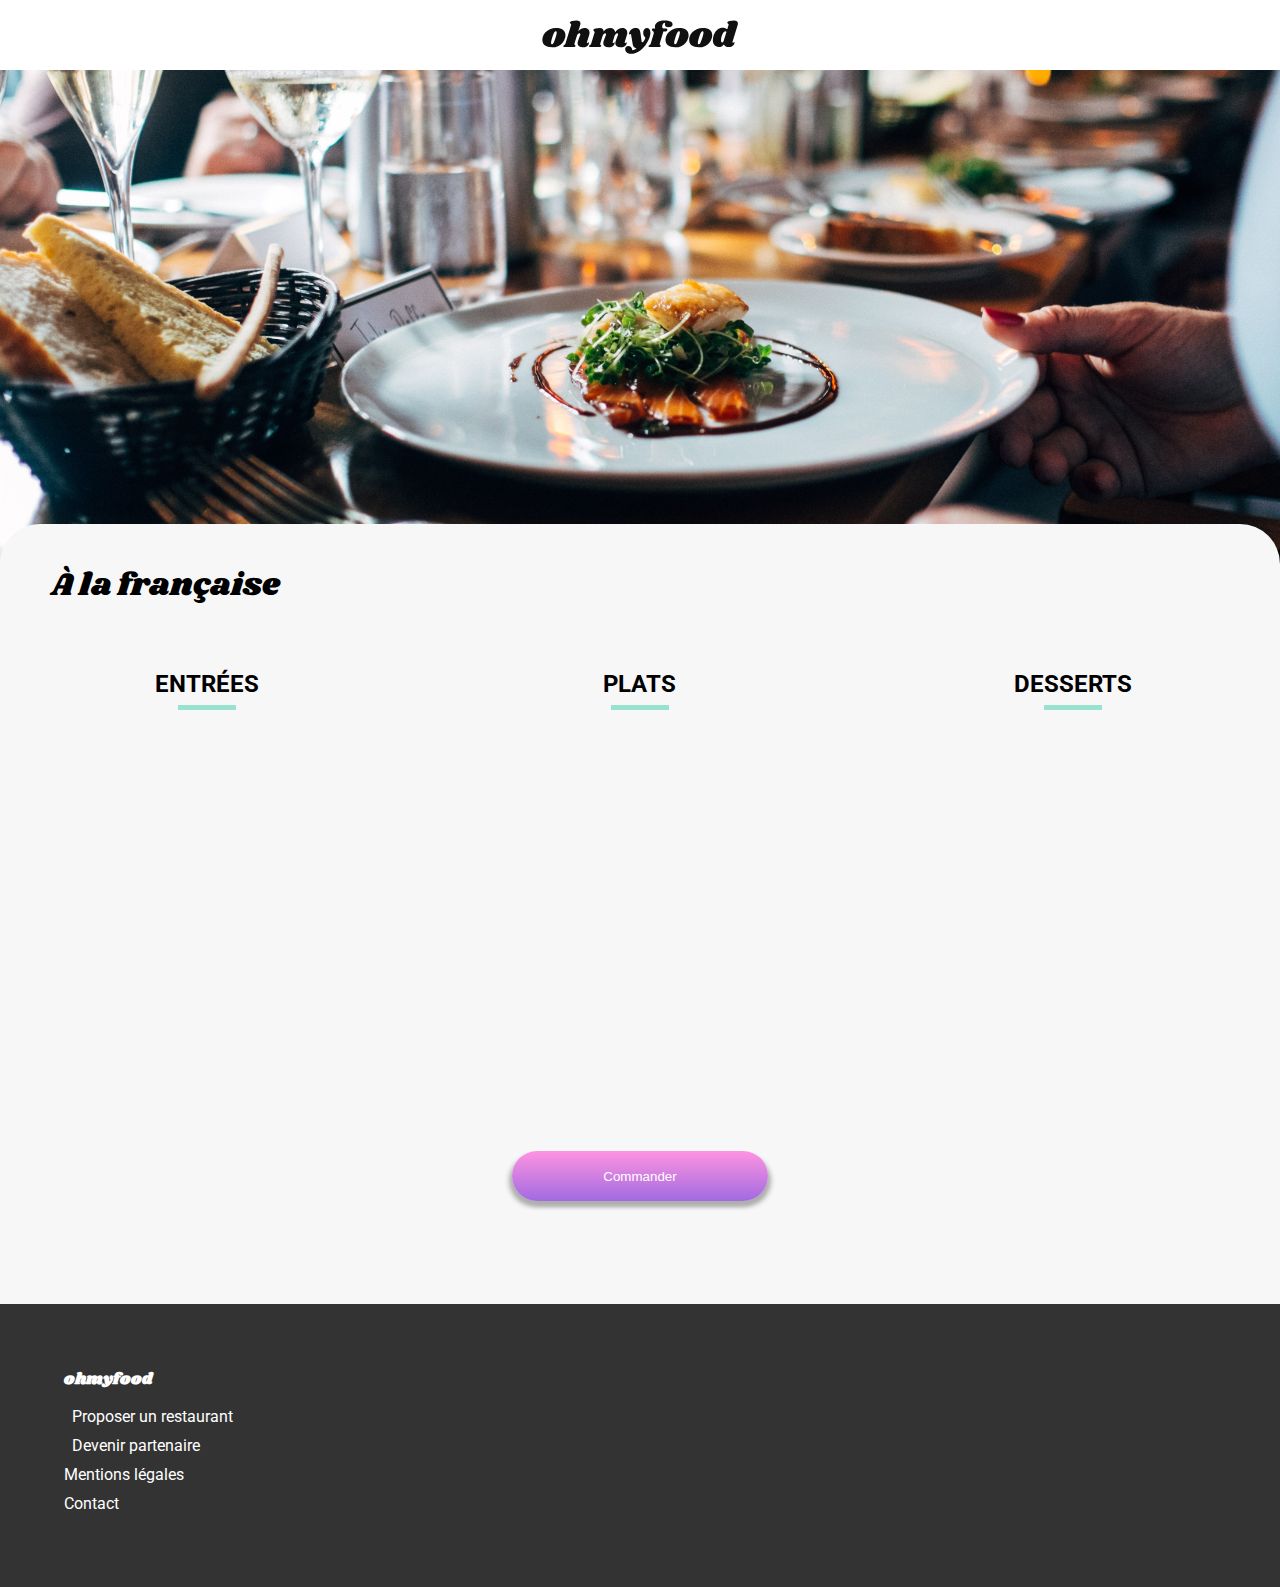
<file: a_la_francaise.html>
<!DOCTYPE html>
<html lang="fr-FR">
<head>
    <meta charset="UTF-8">
    <meta http-equiv="X-UA-Compatible" content="IE=edge">
    <meta name="viewport" content="width=device-width, initial-scale=1.0">
    <link rel="stylesheet" href="https://cdnjs.cloudflare.com/ajax/libs/font-awesome/6.2.0/css/all.min.css" integrity="sha512-xh6O/CkQoPOWDdYTDqeRdPCVd1SpvCA9XXcUnZS2FmJNp1coAFzvtCN9BmamE+4aHK8yyUHUSCcJHgXloTyT2A==" crossorigin="anonymous" referrerpolicy="no-referrer">
    <link rel="preconnect" href="https://fonts.googleapis.com">
    <link rel="preconnect" href="https://fonts.gstatic.com" crossorigin>
    <link href="https://fonts.googleapis.com/css2?family=Roboto&family=Shrikhand&display=swap" rel="stylesheet">
    <link href="css/main.css" rel="stylesheet" type="text/css">
    <title>À la française</title>
</head>
<body>
    <header class="menus-header">
        <a href="index.html">
            <i class="fa-solid fa-arrow-left fa-2xl fa-fw left-arrow"></i>
        </a>
        <img src="assets/logo/ohmyfood@2x.svg" alt="logo de OhMyFood">
    </header>
    <main>
        <img src="./assets/images/palette_du_gout.jpg" alt="assiette du restaurant à la française">
        <section class="restaurant-infos-container">
            <div class="restaurant-headers">
                <h1>À la française</h1>
                <div class="heart-logos-menu">
                    <i class="fa-solid fa-heart fa-2x heart-full-logo"></i>
                    <i class="fa-regular fa-heart fa-2x heart-logo heart-logo__menu"></i>
                </div> 
            </div>
            <div class="starters-dishes-desserts">
                <section class="menu-part">
                    <div class="menu-part-header">
                        <h2>ENTRÉES</h2>
                        <div class="green-underline"></div>
                    </div>
                    <article class="menu-widget menu-widget__first">
                        <div class="menu-widget-infos">
                            <div class="menu-description">
                                <h3>Tartare de poulpe acidulé</h3>
                                <h4>Aux zestes d'orange</h4>
                            </div>
                            <b class="pricing">25€</b>
                        </div>
                        <div class="checked">
                            <i class="fa-solid fa-circle-check fa-2x check-valid"></i>
                        </div>
                    </article>
                    <article class="menu-widget menu-widget__second">
                        <div class="menu-widget-infos">
                            <div class="menu-description">
                                <h3>Velouté de légumes d'antan</h3>
                                <h4>Carotte, panais, topinambour</h4>
                            </div>
                            <b class="pricing">35€</b>
                        </div>
                        <div class="checked">
                            <i class="fa-solid fa-circle-check fa-2x check-valid"></i>
                        </div>
                    </article>
                    <article class="menu-widget menu-widget__third">
                        <div class="menu-widget-infos">
                            <div class="menu-description">
                                <h3>Soupe à l'oignon</h3>
                                <h4>Revisitée</h4>
                            </div>
                            <b class="pricing">20€</b>
                        </div>
                        <div class="checked">
                            <i class="fa-solid fa-circle-check fa-2x check-valid"></i>
                        </div>
                    </article>
                </section>
                <section class="menu-part">
                    <div class="menu-part-header">
                        <h2>PLATS</h2>
                        <div class="green-underline"></div>
                    </div>
                    <article class="menu-widget menu-widget__first">
                        <div class="menu-widget-infos">
                            <div class="menu-description">
                                <h3>Coquilles Saint-Jacques</h3>
                                <h4>Accompagnées d'une purée de panais</h4>
                            </div>
                            <b class="pricing">40€</b>
                        </div>
                        <div class="checked">
                            <i class="fa-solid fa-circle-check fa-2x check-valid"></i>
                        </div>
                    </article>
                    <article class="menu-widget menu-widget__second">
                        <div class="menu-widget-infos">
                            <div class="menu-description">
                                <h3>Magret de canard</h3>
                                <h4>Et parmentier de pommes de terre</h4>
                            </div>
                            <b class="pricing">35€</b>
                        </div>
                        <div class="checked">
                            <i class="fa-solid fa-circle-check fa-2x check-valid"></i>
                        </div>
                    </article>
                    <article class="menu-widget menu-widget__third">
                        <div class="menu-widget-infos">
                            <div class="menu-description">
                                <h3>Pigeonneau d'Ile-et-Vilaine</h3>
                                <h4>Sur son lit de gnocchis aux légumes</h4>
                            </div>
                            <b class="pricing">44€</b>
                        </div>
                        <div class="checked">
                            <i class="fa-solid fa-circle-check fa-2x check-valid"></i>
                        </div>
                    </article>
                </section>
                <section class="menu-part">
                    <div class="menu-part-header">
                        <h2>DESSERTS</h2>
                        <div class="green-underline"></div>
                    </div>
                    <article class="menu-widget menu-widget__first">
                        <div class="menu-widget-infos">
                            <div class="menu-description">
                                <h3>Pétales de violettes glacées</h3>
                                <h4>Et purée de noisettes</h4>
                            </div>
                            <b class="pricing">18€</b>
                        </div>
                        <div class="checked">
                            <i class="fa-solid fa-circle-check fa-2x check-valid"></i>
                        </div>
                    </article>
                    <article class="menu-widget menu-widget__second">
                        <div class="menu-widget-infos">
                            <div class="menu-description">
                                <h3>Fondant au chocolat</h3>
                                <h4>Revisité</h4>
                            </div>
                            <b class="pricing">22€</b>
                        </div>
                        <div class="checked">
                            <i class="fa-solid fa-circle-check fa-2x check-valid"></i>
                        </div>
                    </article>
                    <article class="menu-widget menu-widget__third">
                        <div class="menu-widget-infos">
                            <div class="menu-description">
                                <h3>Millefeuille croustillant</h3>
                                <h4>Myrtilles et pâte d'amande</h4>
                            </div>
                            <b class="pricing">23€</b>
                        </div>
                        <div class="checked">
                            <i class="fa-solid fa-circle-check fa-2x check-valid"></i>
                        </div>
                    </article>
                </section>
            </div>
            <button class="btn-command">Commander</button>
        </section>
    </main>
    <footer>
        <h4>ohmyfood</h4>
        <ul>
            <li><a href="#"><span><i class="fa-solid fa-utensils"></i></span>Proposer un restaurant</a></li>
            <li><a href="#"><span><i class="fa-solid fa-handshake-angle"></i></span>Devenir partenaire</a></li>
            <li><a href="#">Mentions légales</a></li>
            <li><a href="mailto:contact@ohmyfood.fr">Contact</a></li>
        </ul>
    </footer>
</body>
</html>
</file>
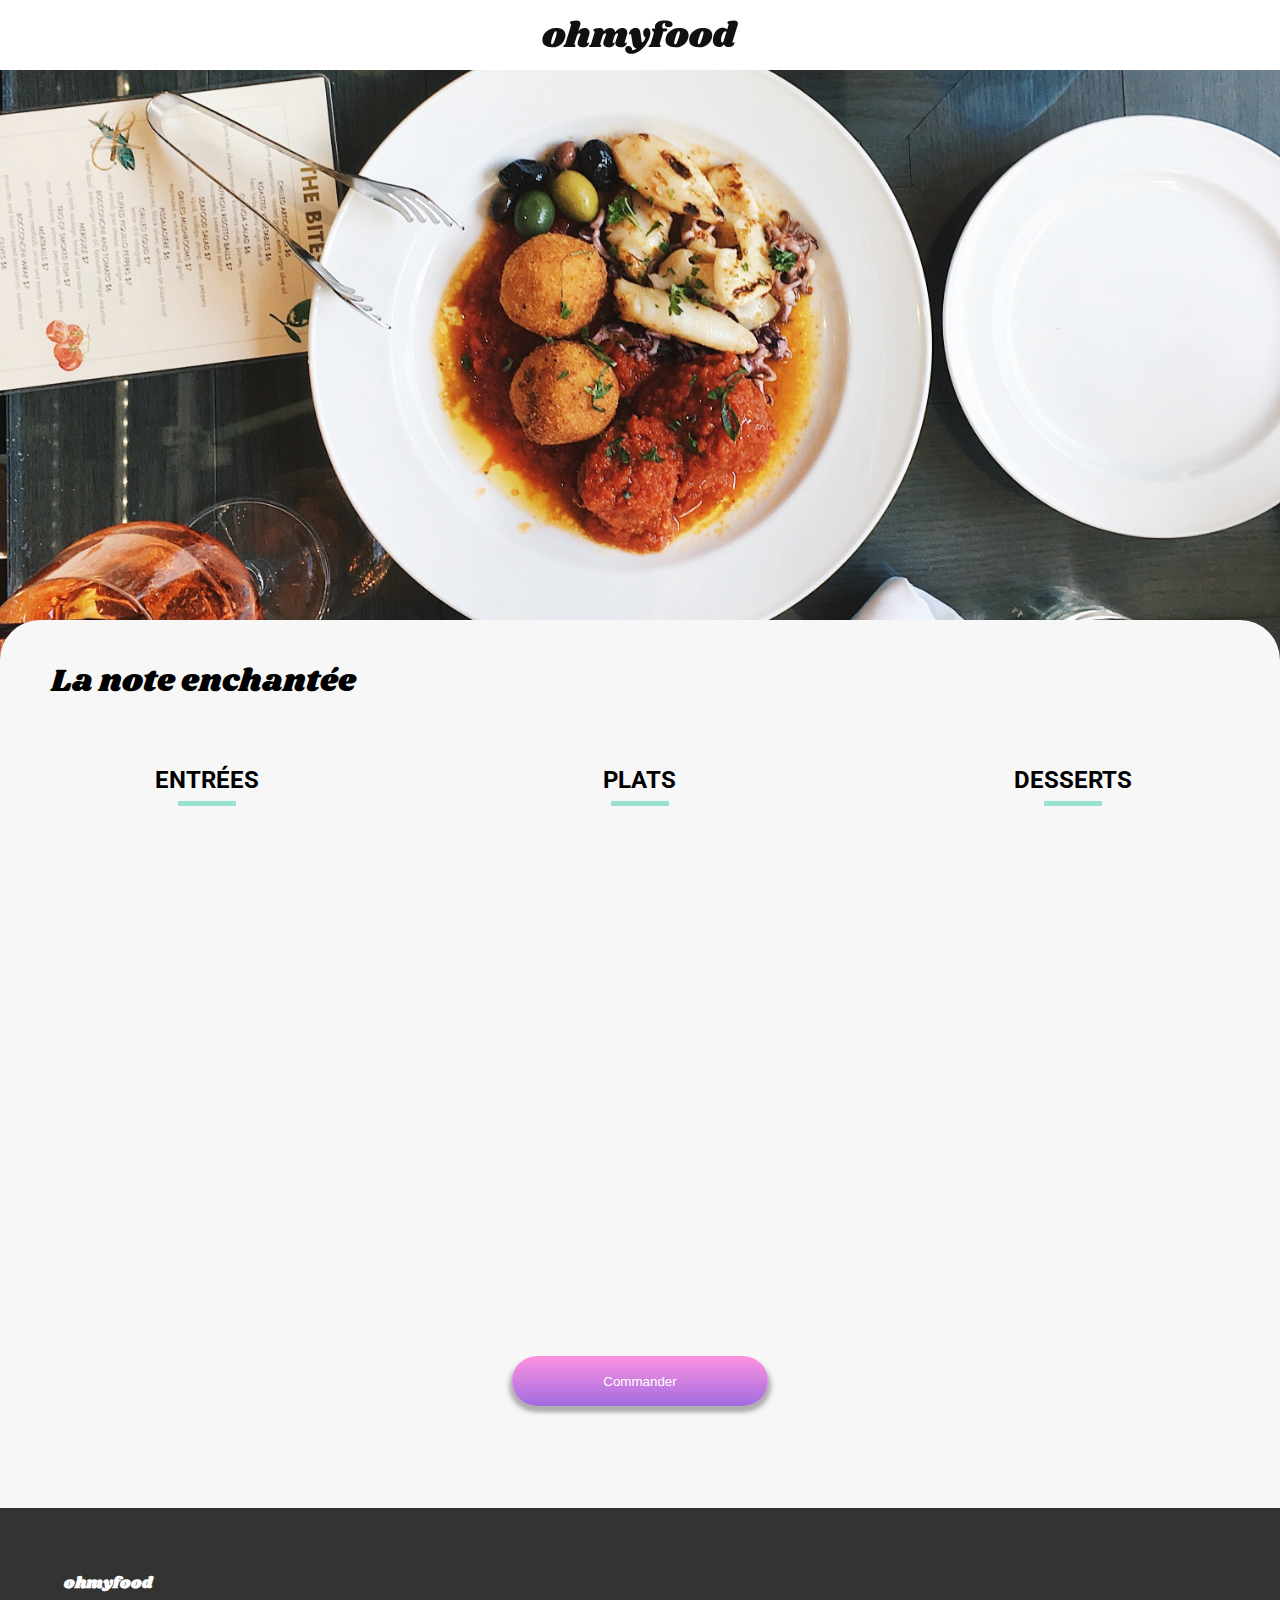
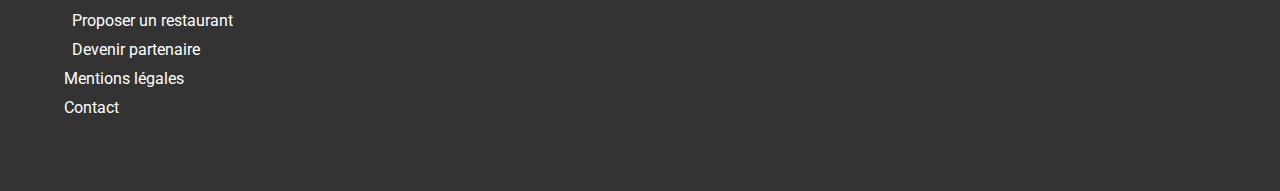
<file: la_note_enchantee.html>
<!DOCTYPE html>
<html lang="fr-FR">
<head>
    <meta charset="UTF-8">
    <meta http-equiv="X-UA-Compatible" content="IE=edge">
    <meta name="viewport" content="width=device-width, initial-scale=1.0">
    <link rel="stylesheet" href="https://cdnjs.cloudflare.com/ajax/libs/font-awesome/6.2.0/css/all.min.css" integrity="sha512-xh6O/CkQoPOWDdYTDqeRdPCVd1SpvCA9XXcUnZS2FmJNp1coAFzvtCN9BmamE+4aHK8yyUHUSCcJHgXloTyT2A==" crossorigin="anonymous" referrerpolicy="no-referrer">
    <link rel="preconnect" href="https://fonts.googleapis.com">
    <link rel="preconnect" href="https://fonts.gstatic.com" crossorigin>
    <link href="https://fonts.googleapis.com/css2?family=Roboto&family=Shrikhand&display=swap" rel="stylesheet">
    <link href="css/main.css" rel="stylesheet" type="text/css">
    <title>La note enchantée</title>
</head>
<body>
    <header class="menus-header">
        <a href="index.html">
            <i class="fa-solid fa-arrow-left fa-2xl fa-fw left-arrow"></i>
        </a>
        <img src="assets/logo/ohmyfood@2x.svg" alt="logo de OhMyFood">
    </header>
    <main>
        <div id="vertical-background-image-container">
            <img id="vertical-background-image" src="./assets/images/note_enchantee.jpg" alt="plat de la note enchantée">
        </div>
        <section class="restaurant-infos-container">
            <div class="restaurant-headers">
                <h1>La note enchantée</h1>
                <div class="heart-logos-menu">
                    <i class="fa-solid fa-heart fa-2x heart-full-logo"></i>
                    <i class="fa-regular fa-heart fa-2x heart-logo heart-logo__menu"></i>
                </div> 
            </div>
            <div class="starters-dishes-desserts">
                <section class="menu-part">
                    <div class="menu-part-header">
                        <h2>ENTRÉES</h2>
                        <div class="green-underline"></div>
                    </div>
                    <article class="menu-widget menu-widget__first">
                        <div class="menu-widget-infos">
                            <div class="menu-description">
                                <h3>Ravioles de foie gras</h3>
                                <h4>Accompagnés de leur crème à la truffe</h4>
                            </div>
                            <b class="pricing">25€</b>
                        </div>
                        <div class="checked">
                            <i class="fa-solid fa-circle-check fa-2x check-valid"></i>
                        </div> 
                    </article>
                    <article class="menu-widget menu-widget__second">
                        <div class="menu-widget-infos">
                            <div class="menu-description">
                                <h3>Caviar osciètre</h3>
                                <h4>Sur blini à la farine de blé noir</h4>
                            </div>
                            <b class="pricing">35€</b>
                        </div>
                        <div class="checked">
                            <i class="fa-solid fa-circle-check fa-2x check-valid"></i>
                        </div> 
                    </article>
                    <article class="menu-widget menu-widget__third">
                        <div class="menu-widget-infos">
                            <div class="menu-description">
                                <h3>Homard et espuma de potiron</h3>
                                <h4>Mariné aux zestes d'orange</h4>
                            </div>
                            <b class="pricing">20€</b>
                        </div>
                        <div class="checked">
                            <i class="fa-solid fa-circle-check fa-2x check-valid"></i>
                        </div> 
                    </article>
                    <article class="menu-widget menu-widget__fourth">
                        <div class="menu-widget-infos">
                            <div class="menu-description">
                                <h3>Foie gras de canard cuit entier</h3>
                                <h4>Confiture de figue et pain toasté</h4>
                            </div>
                            <b class="pricing">35€</b>
                        </div>
                        <div class="checked">
                            <i class="fa-solid fa-circle-check fa-2x check-valid"></i>
                        </div> 
                    </article>
                </section>
                <section class="menu-part">
                    <div class="menu-part-header">
                        <h2>PLATS</h2>
                        <div class="green-underline"></div>
                    </div>
                    <article class="menu-widget menu-widget__first">
                        <div class="menu-widget-infos">
                            <div class="menu-description">
                                <h3>Noix de coquilles Saint-Jacques</h3>
                                <h4>Sur lit de purée de céleri-rave</h4>
                            </div>
                            <b class="pricing">40€</b>
                        </div>
                        <div class="checked">
                            <i class="fa-solid fa-circle-check fa-2x check-valid"></i>
                        </div> 
                    </article>
                    <article class="menu-widget menu-widget__second">
                        <div class="menu-widget-infos">
                            <div class="menu-description">
                                <h3>Langoustine poêlée</h3>
                                <h4>Purée de patate douce</h4>
                            </div>
                            <b class="pricing">35€</b>
                        </div>
                        <div class="checked">
                            <i class="fa-solid fa-circle-check fa-2x check-valid"></i>
                        </div> 
                    </article>
                    <article class="menu-widget menu-widget__third">
                        <div class="menu-widget-infos">
                            <div class="menu-description">
                                <h3>Mijoté de queue de boeuf </h3>
                                <h4>Et riz sauvage aux zestes de citron</h4> 
                            </div>
                            <b class="pricing">44€</b>
                        </div>
                        <div class="checked">
                            <i class="fa-solid fa-circle-check fa-2x check-valid"></i>
                        </div> 
                    </article>
                </section>
                <section class="menu-part">
                    <div class="menu-part-header">
                        <h2>DESSERTS</h2>
                        <div class="green-underline"></div>
                    </div>
                    <article class="menu-widget menu-widget__first">
                        <div class="menu-widget-infos">
                            <div class="menu-description">
                                <h3>Macaron noisette et chocolat</h3>
                                <h4>Glace au caramel brun et sel de Guérande</h4>
                            </div>
                            <b class="pricing">18€</b>
                        </div>
                        <div class="checked">
                            <i class="fa-solid fa-circle-check fa-2x check-valid"></i>
                        </div> 
                    </article>
                    <article class="menu-widget menu-widget__second">
                        <div class="menu-widget-infos">
                            <div class="menu-description">
                                <h3>Baba au rhum revisité </h3>
                                <h4>Avec son coulis de citron</h4>
                            </div>
                            <b class="pricing">22€</b>
                        </div>
                        <div class="checked">
                            <i class="fa-solid fa-circle-check fa-2x check-valid"></i>
                        </div> 
                    </article>
                    <article class="menu-widget menu-widget__third">
                        <div class="menu-widget-infos">
                            <div class="menu-description">
                                <h3>Tarte au citron meringuée</h3>
                                <h4>Déstructurée</h4>
                            </div>
                            <b class="pricing">23€</b>
                        </div>
                        <div class="checked">
                            <i class="fa-solid fa-circle-check fa-2x check-valid"></i>
                        </div> 
                    </article>
                </section>
            </div>
            <button class="btn-command">Commander</button>
        </section>
    </main>
    <footer>
        <h4>ohmyfood</h4>
        <ul>
            <li><a href="#"><span><i class="fa-solid fa-utensils"></i></span>Proposer un restaurant</a></li>
            <li><a href="#"><span><i class="fa-solid fa-handshake-angle"></i></span>Devenir partenaire</a></li>
            <li><a href="#">Mentions légales</a></li>
            <li><a href="mailto:contact@ohmyfood.fr">Contact</a></li>
        </ul>
    </footer>
</body>
</html>
</file>
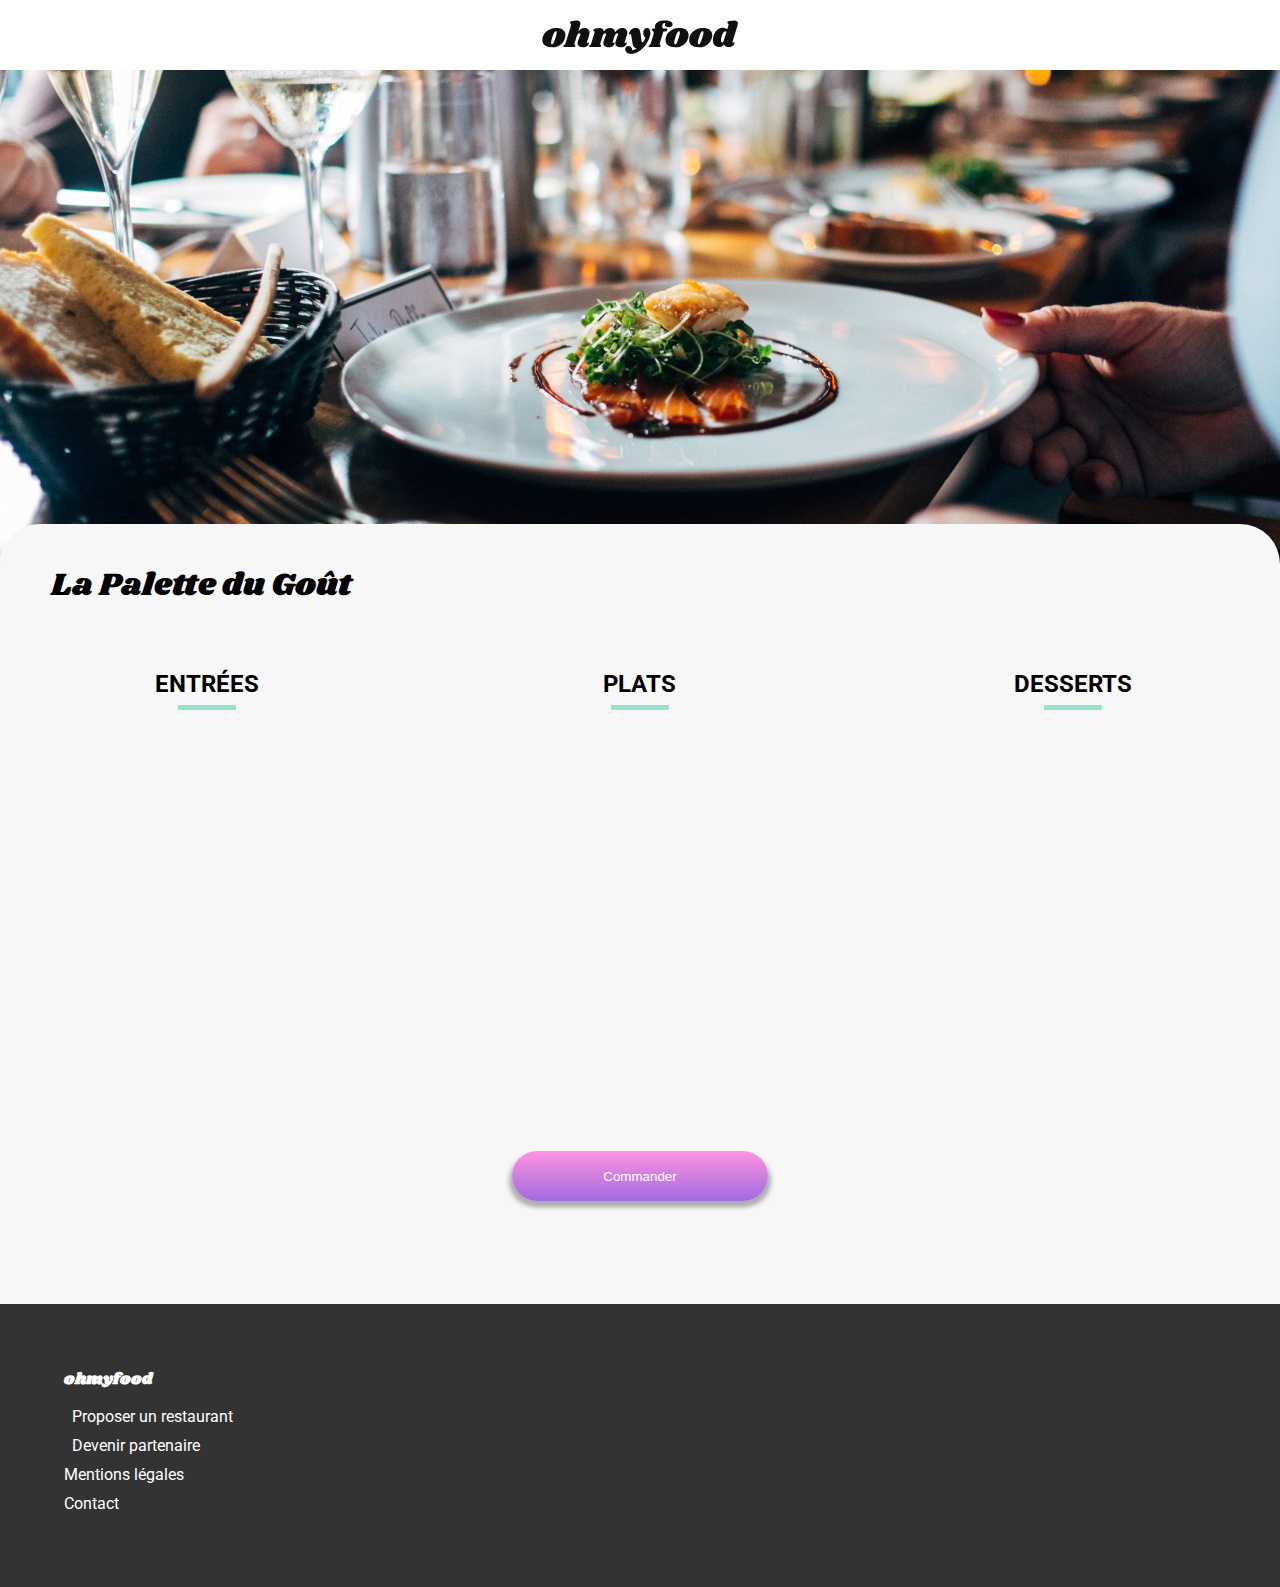
<file: la_palette_du_gout.html>
<!DOCTYPE html>
<html lang="fr-FR">
<head>
    <meta charset="UTF-8">
    <meta http-equiv="X-UA-Compatible" content="IE=edge">
    <meta name="viewport" content="width=device-width, initial-scale=1.0">
    <link rel="stylesheet" href="https://cdnjs.cloudflare.com/ajax/libs/font-awesome/6.2.0/css/all.min.css" integrity="sha512-xh6O/CkQoPOWDdYTDqeRdPCVd1SpvCA9XXcUnZS2FmJNp1coAFzvtCN9BmamE+4aHK8yyUHUSCcJHgXloTyT2A==" crossorigin="anonymous" referrerpolicy="no-referrer">
    <link rel="preconnect" href="https://fonts.googleapis.com">
    <link rel="preconnect" href="https://fonts.gstatic.com" crossorigin>
    <link href="https://fonts.googleapis.com/css2?family=Roboto&family=Shrikhand&display=swap" rel="stylesheet">
    <link href="css/main.css" rel="stylesheet" type="text/css">
    <title>La palette du goût</title>
</head>
<body>
    <header class="menus-header">
        <a href="index.html">
            <i class="fa-solid fa-arrow-left fa-2xl fa-fw left-arrow"></i>
        </a>
        <img src="assets/logo/ohmyfood@2x.svg" alt="logo de OhMyFood">
    </header>
    <main>
        <img src="./assets/images/palette_du_gout.jpg" alt="plat de la palette du goût">
        <section class="restaurant-infos-container">
            <div class="restaurant-headers">
                <h1>La Palette du Goût</h1>
                <div class="heart-logos-menu">
                    <i class="fa-solid fa-heart fa-2x heart-full-logo"></i>
                    <i class="fa-regular fa-heart fa-2x heart-logo heart-logo__menu"></i>
                </div> 
            </div>
            <div class="starters-dishes-desserts">
                <section class="menu-part">
                    <div class="menu-part-header">
                        <h2>ENTRÉES</h2>
                        <div class="green-underline"></div>
                    </div>
                    <article class="menu-widget menu-widget__first">
                        <div class="menu-widget-infos">
                            <div class="menu-description">
                                <h3>Fricassée d'escargot</h3>
                                <h4>Au piment d'Espelette</h4>
                            </div>
                            <b class="pricing">20€</b>
                        </div>
                        <div class="checked">
                            <i class="fa-solid fa-circle-check fa-2x check-valid"></i>
                        </div>
                    </article>
                    <article class="menu-widget menu-widget__second">
                        <div class="menu-widget-infos">
                            <div class="menu-description">
                                <h3>Foie gras de canard mi-cuit</h3>
                                <h4>Et ses copeaux de truffe noire</h4>
                            </div> 
                        <b class="pricing">35€</b>
                        </div>
                        <div class="checked">
                            <i class="fa-solid fa-circle-check fa-2x check-valid"></i>
                        </div>
                    </article>
                    <article class="menu-widget menu-widget__third">
                        <div class="menu-widget-infos">
                            <div class="menu-description">
                                <h3>Œuf au plat</h3>
                                <h4>Assaisonné à la truffe sur lit de caviar</h4>
                            </div>
                        <b class="pricing">20€</b>
                        </div>
                        <div class="checked">
                            <i class="fa-solid fa-circle-check fa-2x check-valid"></i>
                        </div>
                    </article>
                </section>
                <section class="menu-part">
                    <div class="menu-part-header">
                        <h2>PLATS</h2>
                        <div class="green-underline"></div>
                    </div>
                    <article class="menu-widget menu-widget__first">
                        <div class="menu-widget-infos">
                            <div class="menu-description">
                                <h3>Filet de boeuf aux herbes</h3>
                                <h4>Accompagné de sa ribambelle de légumes</h4>
                            </div> 
                            <b class="pricing">40€</b>
                        </div> 
                        <div class="checked">
                            <i class="fa-solid fa-circle-check fa-2x check-valid"></i>
                        </div>
                    </article>
                    <article class="menu-widget menu-widget__second">
                        <div class="menu-widget-infos">
                            <div class="menu-description">
                                <h3>Parmentier de queue de boeuf</h3>
                                <h4>À la truffe noire sur sa purée de panais</h4>
                            </div>
                            <b class="pricing">35€</b>
                        </div>
                        <div class="checked">
                            <i class="fa-solid fa-circle-check fa-2x check-valid"></i>
                        </div> 
                    </article>
                    <article class="menu-widget menu-widget__third">
                        <div class="menu-widget-infos">
                            <div class="menu-description">
                                <h3>Filet de turbot</h3>
                                <h4>Aux agrumes</h4>
                            </div>
                        <b class="pricing">44€</b>
                        </div>
                        <div class="checked">
                            <i class="fa-solid fa-circle-check fa-2x check-valid"></i>
                        </div>
                    </article>
                </section>
                <section class="menu-part">
                    <div class="menu-part-header">
                        <h2>DESSERTS</h2>
                        <div class="green-underline"></div>
                    </div>
                    <article class="menu-widget menu-widget__first">
                        <div class="menu-widget-infos">
                            <div class="menu-description">
                                <h3>Paris-Brest</h3>
                                <h4>Revisité</h4>
                            </div>
                            <b class="pricing">18€</b>
                        </div>
                        <div class="checked">
                            <i class="fa-solid fa-circle-check fa-2x check-valid"></i>
                        </div>
                    </article>
                    <article class="menu-widget menu-widget__second">
                        <div class="menu-widget-infos">
                            <div class="menu-description">
                                <h3>Macaron au chocolat d'exception</h3>
                                <h4>Et glace à la vanille de Madagascar</h4>
                            </div> 
                        <b class="pricing">22€</b>
                        </div>
                        <div class="checked">
                            <i class="fa-solid fa-circle-check fa-2x check-valid"></i>
                        </div>
                    </article>
                    <article class="menu-widget menu-widget__third">
                        <div class="menu-widget-infos">
                            <div class="menu-description">
                                <h3>Mousse au chocolat</h3>
                                <h4>Au piment d'Espelette et à la truffe noire</h4>
                            </div>
                        <b class="pricing">25€</b>
                        </div>
                        <div class="checked">
                            <i class="fa-solid fa-circle-check fa-2x check-valid"></i>
                        </div>
                    </article>
                </section>
            </div>
            <button class="btn-command">Commander</button>
        </section>
    </main>
    <footer>
        <h4>ohmyfood</h4>
        <ul>
            <li><a href="#"><span><i class="fa-solid fa-utensils"></i></span>Proposer un restaurant</a></li>
            <li><a href="#"><span><i class="fa-solid fa-handshake-angle"></i></span>Devenir partenaire</a></li>
            <li><a href="#">Mentions légales</a></li>
            <li><a href="mailto:contact@ohmyfood.fr">Contact</a></li>
        </ul>
    </footer>
</body>
</html>
</file>
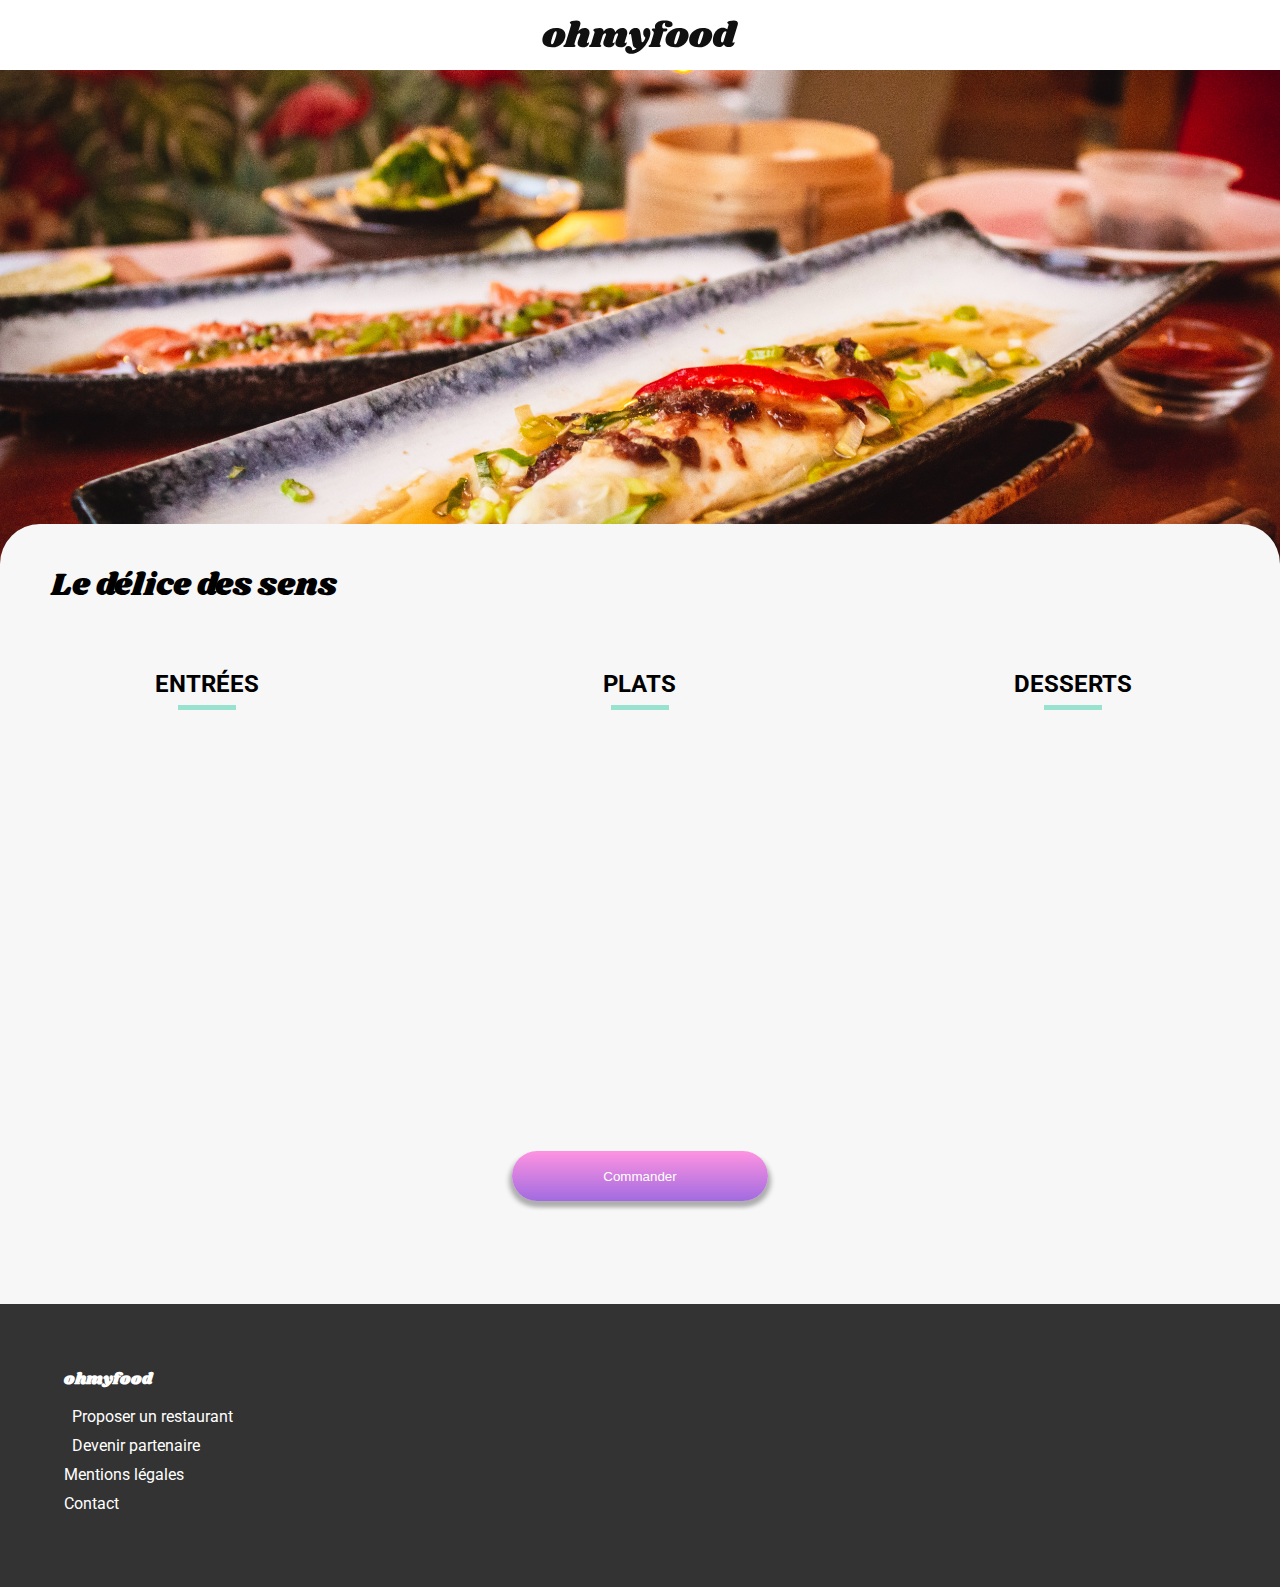
<file: le_delice_des_sens.html>
<!DOCTYPE html>
<html lang="fr-FR">
<head>
    <meta charset="UTF-8">
    <meta http-equiv="X-UA-Compatible" content="IE=edge">
    <meta name="viewport" content="width=device-width, initial-scale=1.0">
    <link rel="stylesheet" href="https://cdnjs.cloudflare.com/ajax/libs/font-awesome/6.2.0/css/all.min.css" integrity="sha512-xh6O/CkQoPOWDdYTDqeRdPCVd1SpvCA9XXcUnZS2FmJNp1coAFzvtCN9BmamE+4aHK8yyUHUSCcJHgXloTyT2A==" crossorigin="anonymous" referrerpolicy="no-referrer">
    <link rel="preconnect" href="https://fonts.googleapis.com">
    <link rel="preconnect" href="https://fonts.gstatic.com" crossorigin>
    <link href="https://fonts.googleapis.com/css2?family=Roboto&family=Shrikhand&display=swap" rel="stylesheet">
    <link href="css/main.css" rel="stylesheet" type="text/css">
    <title>Le délice des sens</title>
</head>
<body>
    <header class="menus-header">
        <a href="index.html">
            <i class="fa-solid fa-arrow-left fa-2xl fa-fw left-arrow"></i>
        </a>
        <img src="assets/logo/ohmyfood@2x.svg" alt="logo de OhMyFood">
    </header>
    <main>
        <img src="./assets/images/delice_des_sens.jpg" alt="plat du délice des sens">
        <section class="restaurant-infos-container">
            <div class="restaurant-headers">
                <h1>Le délice des sens</h1>
                <div class="heart-logos-menu">
                    <i class="fa-solid fa-heart fa-2x heart-full-logo"></i>
                    <i class="fa-regular fa-heart fa-2x heart-logo heart-logo__menu"></i>
                </div>  
            </div>
            <div class="starters-dishes-desserts">
                <section class="menu-part">
                    <div class="menu-part-header">
                        <h2>ENTRÉES</h2>
                        <div class="green-underline"></div>
                    </div>
                    <article class="menu-widget menu-widget__first">
                        <div class="menu-widget-infos">
                            <div class="menu-description">
                                <h3>Tartare de thon</h3>
                                <h4>Assaisonné au yuzu</h4>
                            </div>
                            <b class="pricing">25€</b>
                        </div>
                        <div class="checked">
                            <i class="fa-solid fa-circle-check fa-2x check-valid"></i>
                        </div>
                    </article>
                    <article class="menu-widget menu-widget__second">
                        <div class="menu-widget-infos">
                            <div class="menu-description">
                                <h3>Bouchée de homard croustillant</h3>
                                <h4>Et sa farandole de petits légumes</h4>
                            </div>
                            <b class="pricing">35€</b>
                        </div>
                        <div class="checked">
                            <i class="fa-solid fa-circle-check fa-2x check-valid"></i>
                        </div>
                    </article>
                    <article class="menu-widget menu-widget__third">
                        <div class="menu-widget-infos">
                            <div class="menu-description">
                                <h3>Velouté de cèpes</h3>
                                <h4>Aux truffes</h4>
                            </div>
                            <b class="pricing">20€</b>
                        </div>
                        <div class="checked">
                            <i class="fa-solid fa-circle-check fa-2x check-valid"></i>
                        </div>
                    </article>
                </section>
                <section class="menu-part">
                    <div class="menu-part-header">
                        <h2>PLATS</h2>
                        <div class="green-underline"></div>
                    </div>
                    <article class="menu-widget menu-widget__first">
                        <div class="menu-widget-infos">
                            <div class="menu-description">
                                <h3>Poulet rôti aux herbes de Provence</h3>
                                <h4>Et sa crème de truffe</h4>
                            </div>
                            <b class="pricing">40€</b>
                        </div>
                        <div class="checked">
                            <i class="fa-solid fa-circle-check fa-2x check-valid"></i>
                        </div>
                    </article>
                    <article class="menu-widget menu-widget__second">
                        <div class="menu-widget-infos">
                            <div class="menu-description">
                                <h3>Langouste rôtie</h3>
                                <h4>Et ses légumes de saison</h4>
                            </div>
                            <b class="pricing">35€</b>
                        </div>
                        <div class="checked">
                            <i class="fa-solid fa-circle-check fa-2x check-valid"></i>
                        </div>
                    </article>
                    <article class="menu-widget menu-widget__third">
                        <div class="menu-widget-infos">
                            <div class="menu-description">
                                <h3>Côte de boeuf Angus</h3>
                                <h4>Et sa purée de panais</h4>
                            </div>
                            <b class="pricing">44€</b>
                        </div>
                        <div class="checked">
                            <i class="fa-solid fa-circle-check fa-2x check-valid"></i>
                        </div>
                    </article>
                </section>
                <section class="menu-part">
                    <div class="menu-part-header">
                        <h2>DESSERTS</h2>
                        <div class="green-underline"></div>
                    </div>
                    <article class="menu-widget menu-widget__first">
                        <div class="menu-widget-infos">
                            <div class="menu-description">
                                <h3>Farandole de desserts</h3>
                                <h4>Du chef</h4>
                            </div>
                            <b class="pricing">18€</b>
                        </div>
                        <div class="checked">
                            <i class="fa-solid fa-circle-check fa-2x check-valid"></i>
                        </div>
                    </article>
                    <article class="menu-widget menu-widget__second">
                        <div class="menu-widget-infos">
                            <div class="menu-description">
                                <h3>Crème brûlée</h3>
                                <h4>Revisitée</h4>
                            </div>
                            <b class="pricing">35€</b>
                        </div>
                        <div class="checked">
                            <i class="fa-solid fa-circle-check fa-2x check-valid"></i>
                        </div>
                    </article>
                    <article class="menu-widget menu-widget__third">
                        <div class="menu-widget-infos">
                            <div class="menu-description">
                                <h3>Tiramisu</h3>
                                <h4>À la noisette</h4>
                            </div>
                            <b class="pricing">23€</b>
                        </div>
                        <div class="checked">
                            <i class="fa-solid fa-circle-check fa-2x check-valid"></i>
                        </div>
                    </article>
                </section>
            </div>
            <button class="btn-command">Commander</button>
        </section>
    </main>
    <footer>
        <h4>ohmyfood</h4>
        <ul>
            <li><a href="#"><span><i class="fa-solid fa-utensils"></i></span>Proposer un restaurant</a></li>
            <li><a href="#"><span><i class="fa-solid fa-handshake-angle"></i></span>Devenir partenaire</a></li>
            <li><a href="#">Mentions légales</a></li>
            <li><a href="mailto:contact@ohmyfood.fr">Contact</a></li>
        </ul>
    </footer>
</body>
</html>
</file>
<file: css/main.css>
header a {
  float: left;
  color: black;
  position: absolute;
  top: 10%;
  left: 2%;
}

.restaurant-infos-container {
  border-radius: 40px 40px 0 0;
  background-color: #f7f7f7;
  overflow: hidden;
  position: relative;
  margin-top: -50px;
  z-index: 2;
  padding-bottom: 8%;
}
.restaurant-infos-container h2 {
  margin-left: 5%;
  margin-top: 10%;
  margin-bottom: 2%;
}

main img {
  height: 300px;
  width: 100%;
}
@media (min-width: 768px) {
  main img {
    -o-object-fit: cover;
       object-fit: cover;
    height: 500px;
  }
}

#vertical-background-image-container {
  height: 300px;
  width: 100%;
}
@media (min-width: 768px) {
  #vertical-background-image-container {
    height: 600px;
  }
}

#vertical-background-image {
  -o-object-fit: cover;
     object-fit: cover;
  -o-object-position: 37% 63%;
     object-position: 37% 63%;
}
@media (min-width: 768px) {
  #vertical-background-image {
    height: 600px;
  }
}

.restaurant-headers {
  display: flex;
  justify-content: space-between;
  align-items: center;
}
.restaurant-headers h1 {
  font-family: "Shrikhand";
  font-weight: 500;
  margin-left: 4%;
  margin-top: 3%;
  font-size: xx-large;
}

.heart-logos-menu {
  position: relative;
  margin-right: 5%;
}
.heart-logos-menu:hover > .heart-logo {
  display: none;
}
.heart-logos-menu:hover > .heart-full-logo {
  opacity: 1;
  transform: scale(1);
  transition: opacity 300ms, transform 300ms 100ms;
}

@media (min-width: 768px) {
  .starters-dishes-desserts {
    display: flex;
    flex-wrap: wrap;
    justify-content: space-between;
    margin-right: 1%;
    margin-left: 1%;
  }
}
@media (min-width: 992px) {
  .starters-dishes-desserts {
    flex-wrap: nowrap;
  }
}

@media (min-width: 768px) {
  .menu-part {
    width: 48%;
  }
}
@media (min-width: 992px) {
  .menu-part {
    width: 31%;
  }
}

@media (min-width: 768px) and (max-width: 992px) {
  .menu-part:nth-child(3) {
    margin-left: auto;
    margin-right: auto;
  }
}

@media (min-width: 768px) {
  .menu-part-header {
    display: flex;
    flex-direction: column;
    justify-content: center;
    align-items: center;
  }
}
@media (min-width: 768px) {
  .menu-part-header h2, .menu-part-header .green-underline {
    margin-left: 0;
  }
}

.green-underline {
  display: block;
  height: 5px;
  width: 15%;
  background-color: #99E2D0;
  margin-bottom: 3%;
  margin-left: 5%;
}

.menu-widget {
  height: 70px;
  display: flex;
  background-color: white;
  margin-bottom: 3%;
  box-shadow: 3px 5px 5px rgb(216, 216, 216);
  border-radius: 20px;
  opacity: 0;
  margin-left: 5%;
}
@media (min-width: 768px) {
  .menu-widget {
    margin-bottom: 10%;
    margin-left: 0;
  }
}
.menu-widget__first {
  -webkit-animation: cascade 500ms 500ms forwards;
          animation: cascade 500ms 500ms forwards;
}
.menu-widget__second {
  -webkit-animation: cascade 500ms 600ms forwards;
          animation: cascade 500ms 600ms forwards;
}
.menu-widget__third {
  -webkit-animation: cascade 500ms 700ms forwards;
          animation: cascade 500ms 700ms forwards;
}
.menu-widget__fourth {
  -webkit-animation: cascade 500ms 800ms forwards;
          animation: cascade 500ms 800ms forwards;
}
.menu-widget .checked {
  border-radius: 0 20px 20px 0;
  display: flex;
  justify-content: center;
  align-items: center;
  width: 0;
  opacity: 0;
  transition: width 600ms, opacity 600ms;
  background-color: #99E2D0;
}
.menu-widget .checked .check-valid {
  color: white;
}
.menu-widget:hover > .checked {
  opacity: 1;
  width: 80px;
}
.menu-widget:hover > .checked > .check-valid {
  -webkit-animation: check-circle-reveal 500ms 100ms;
          animation: check-circle-reveal 500ms 100ms;
}

.menu-widget-infos {
  display: flex;
  flex: 1;
  overflow: hidden;
  justify-content: space-between;
  align-items: flex-end;
  padding: 12px;
}
.menu-widget-infos h3 {
  margin-top: 0;
  margin-bottom: 0;
  font-size: 16px;
  font-weight: 600;
  overflow: hidden;
  white-space: nowrap;
  text-overflow: ellipsis;
  margin-right: 2%;
}
.menu-widget-infos h4 {
  margin-top: 5px;
  margin-bottom: 0;
  font-weight: normal;
  overflow: hidden;
  white-space: nowrap;
  text-overflow: ellipsis;
  margin-right: 2%;
}

.menu-description {
  display: flex;
  flex-direction: column;
  overflow: hidden;
  width: 100%;
}

.pricing {
  display: flex;
  height: 100%;
  align-items: flex-end;
}

.menu-widget-infos, .pricing {
  transition: width 500ms;
}

.btn-command {
  display: block;
  position: relative;
  z-index: 1;
  margin-left: auto;
  margin-right: auto;
  background: linear-gradient(#ff93e1, #a16be0);
  height: 50px;
  color: white;
  border: none;
  border-radius: 30px;
  box-shadow: -3px 5px 5px rgb(175, 175, 175), 3px 5px 5px rgb(173, 173, 173);
  cursor: pointer;
  width: 40%;
  margin-top: 8%;
}
.btn-command::after {
  background: linear-gradient(#fface8, #ae80e5);
  box-shadow: -6px 10px 10px rgb(175, 175, 175), 6px 10px 10px rgb(173, 173, 173);
  border-radius: 30px;
  position: absolute;
  top: 0;
  right: 0;
  bottom: 0;
  left: 0;
  opacity: 0;
  z-index: -1;
  transition: opacity 800ms;
  content: "";
}
.btn-command:hover::after {
  opacity: 1;
}
@media (min-width: 768px) {
  .btn-command {
    width: 25%;
  }
}
@media (min-width: 992px) {
  .btn-command {
    width: 20%;
  }
}

.container {
  overflow: hidden;
  -webkit-animation: reveal-scrollbar 2s forwards;
          animation: reveal-scrollbar 2s forwards;
  max-height: 100vh;
}

.top-container {
  background-color: #f7f7f7;
  padding-bottom: 10%;
}
@media (min-width: 992px) {
  .top-container {
    padding-bottom: 5%;
  }
}

.spinner-container {
  position: fixed;
  min-height: 100%;
  min-width: 100%;
  top: 0;
  left: 0;
  display: flex;
  justify-content: center;
  align-items: center;
  z-index: 10;
  background: white;
  -webkit-animation: page-loading 2s linear forwards;
          animation: page-loading 2s linear forwards;
}

.spinner {
  color: transparent;
  -webkit-background-clip: text;
          background-clip: text;
  background-image: -webkit-linear-gradient(#ff93e1, #a16be0);
  -webkit-animation: rotating-spinner 1s linear 2;
          animation: rotating-spinner 1s linear 2;
}

.geoloc {
  display: flex;
  justify-content: center;
  align-items: center;
  background-color: #e0e0e0;
  height: 50px;
  box-shadow: inset 0 3px 3px rgb(189, 189, 189);
}

.loc {
  margin-left: 4%;
}

.presentation h1, .presentation h2 {
  text-align: center;
  margin-left: 5%;
  margin-right: 5%;
  margin-top: 0;
}

.presentation h1 {
  padding-top: 30px;
  margin-left: 16%;
  margin-right: 16%;
}
.presentation h2 {
  font-weight: normal;
}

.presentation a {
  text-decoration: none;
  color: white;
}

.explore-btn {
  display: block;
  position: relative;
  z-index: 1;
  margin-left: auto;
  margin-right: auto;
  background: linear-gradient(#ff93e1, #a16be0);
  height: 50px;
  color: white;
  border: none;
  border-radius: 30px;
  box-shadow: -3px 5px 5px rgb(175, 175, 175), 3px 5px 5px rgb(173, 173, 173);
  cursor: pointer;
  margin-top: 8%;
  width: 50%;
}
.explore-btn::after {
  background: linear-gradient(#fface8, #ae80e5);
  box-shadow: -6px 10px 10px rgb(175, 175, 175), 6px 10px 10px rgb(173, 173, 173);
  border-radius: 30px;
  position: absolute;
  top: 0;
  right: 0;
  bottom: 0;
  left: 0;
  opacity: 0;
  z-index: -1;
  transition: opacity 800ms;
  content: "";
}
.explore-btn:hover::after {
  opacity: 1;
}
@media (min-width: 768px) {
  .explore-btn {
    width: 30%;
  }
}
@media (min-width: 992px) {
  .explore-btn {
    width: 20%;
  }
}

.working-section {
  margin-top: 10%;
}
.working-section > h2 {
  margin-bottom: 7%;
  margin-left: 6%;
}
@media (min-width: 992px) {
  .working-section > h2 {
    display: flex;
    justify-content: center;
    margin-left: 0;
    margin-bottom: 0;
  }
}
@media (min-width: 992px) {
  .working-section {
    margin-top: 4%;
  }
}

@media (min-width: 992px) {
  .working-widgets {
    display: flex;
    justify-content: space-around;
    margin-top: 0;
  }
}

.working-logos {
  margin-right: 7%;
  color: #8b8b8b;
}

.number {
  display: flex;
  justify-content: center;
  align-items: center;
  min-height: 25px;
  min-width: 25px;
  border-radius: 25px;
  margin-left: -5px;
  background-color: #9356DC;
  color: white;
  margin-right: 7%;
}

.working-guide-widget {
  display: flex;
  align-items: center;
  margin-top: 4%;
  margin-left: 6%;
  margin-right: 4%;
  border-radius: 20px;
  height: 70px;
  box-shadow: 3px 5px 5px rgb(216, 216, 216);
  background-color: #f9f9f9;
  font-size: 0.8em;
}
.working-guide-widget:hover {
  background-color: #ffe9f9;
}
.working-guide-widget:hover > .working-logos {
  color: #9356DC;
}
@media (min-width: 992px) {
  .working-guide-widget {
    margin-left: 0;
    margin-right: 0;
    width: 30%;
  }
}

.restaurant-section {
  background-color: #f7f7f7;
  margin-top: 15%;
  padding-bottom: 12%;
}
.restaurant-section h2 {
  padding-top: 10%;
  margin-left: 5%;
}
@media (min-width: 768px) {
  .restaurant-section h2 {
    width: 100%;
    display: flex;
    justify-content: center;
    margin-left: 0;
    padding-top: 5%;
    padding-bottom: 4%;
  }
}
@media (min-width: 992px) {
  .restaurant-section {
    margin-top: 6%;
  }
}

.restaurant-widget {
  box-shadow: 0px 0px 5px rgb(223, 212, 212);
  border-radius: 25px;
  background: white;
  overflow: hidden;
  width: 90%;
  margin-left: 5%;
  margin-right: 5%;
  margin-bottom: 5%;
  position: relative;
}
.restaurant-widget img {
  height: 200px;
  -o-object-position: 20% 80%;
     object-position: 20% 80%;
  -o-object-fit: cover;
     object-fit: cover;
  width: 100%;
}
@media (min-width: 768px) {
  .restaurant-widget {
    width: 44%;
    margin-left: 3%;
    margin-right: 3%;
  }
}
@media (min-width: 992px) {
  .restaurant-widget {
    width: 35%;
  }
}

.restaurant-widget-box {
  display: flex;
  flex-wrap: wrap;
}
@media (min-width: 992px) {
  .restaurant-widget-box {
    justify-content: center;
  }
}

#vertical-picture img {
  -o-object-position: 50% 60%;
     object-position: 50% 60%;
}

.restaurant-infos {
  margin-left: 5%;
}
.restaurant-infos h3 {
  margin-top: 4%;
  margin-bottom: 2%;
}
.restaurant-infos h4 {
  font-weight: normal;
  margin-top: 0;
  margin-bottom: 3%;
}

.new {
  display: flex;
  justify-content: center;
  align-items: center;
  z-index: auto;
  position: absolute;
  margin-right: 4%;
  margin-top: 4%;
  right: 5%;
  height: 35px;
  width: 20%;
  background-color: #99E2D0;
  color: #217460;
}

.heart-logos {
  position: absolute;
  z-index: auto;
  bottom: 25px;
  left: 85%;
  max-width: 32px;
}
.heart-logos:hover > .heart-logo {
  display: none;
}
.heart-logos:hover > .heart-full-logo {
  opacity: 1;
  transform: scale(1);
  transition: opacity 300ms, transform 300ms 100ms;
}

.heart-logos-menu {
  position: relative;
  margin-right: 5%;
}
.heart-logos-menu:hover > .heart-logo {
  display: none;
}
.heart-logos-menu:hover > .heart-full-logo {
  opacity: 1;
  transform: scale(1);
  transition: opacity 300ms, transform 300ms 100ms;
}

.heart-logo {
  display: block;
}
.heart-logo__menu {
  position: relative;
  top: -16px;
}

.heart-full-logo {
  display: block;
  color: transparent;
  -webkit-background-clip: text;
          background-clip: text;
  background-image: -webkit-linear-gradient(#ff93e1, #a16be0);
  cursor: pointer;
  opacity: 0;
  transform: scale(0);
}

body {
  box-sizing: border-box;
  margin: 0;
  font-family: "Roboto", sans-serif;
}
@media (min-width: 992px) {
  body {
    max-width: 1400px;
    margin: auto;
  }
}

header {
  height: 50px;
  margin-top: 20px;
  position: relative;
}

header > img {
  display: block;
  margin-left: auto;
  margin-right: auto;
}

article a {
  text-decoration: none;
  color: black;
  height: 100%;
}

footer {
  background-color: rgb(51, 51, 51);
  color: white;
}

footer h4 {
  padding-left: 5%;
  margin: 0;
  padding-top: 5%;
  font-family: "Shrikhand", sans-serif;
}

footer ul {
  padding-left: 5%;
  margin-bottom: 0;
  padding-bottom: 5%;
}

footer li {
  list-style: none;
  padding-bottom: 10px;
}

footer a {
  text-decoration: none;
  color: white;
}

footer i {
  min-width: 20px;
}

footer span {
  margin-right: 8px;
}

@-webkit-keyframes cascade {
  from {
    opacity: 0;
  }
  to {
    opacity: 1;
  }
}

@keyframes cascade {
  from {
    opacity: 0;
  }
  to {
    opacity: 1;
  }
}
@-webkit-keyframes rotating-spinner {
  0% {
    transform: rotate(0deg);
  }
  33% {
    transform: rotate(90deg);
  }
  66% {
    transform: rotate(270deg);
  }
  100% {
    transform: rotate(360deg);
  }
}
@keyframes rotating-spinner {
  0% {
    transform: rotate(0deg);
  }
  33% {
    transform: rotate(90deg);
  }
  66% {
    transform: rotate(270deg);
  }
  100% {
    transform: rotate(360deg);
  }
}
@-webkit-keyframes page-loading {
  0% {
    opacity: 1;
  }
  80% {
    opacity: 0.8;
  }
  99% {
    transform: scale(1);
  }
  100% {
    opacity: 0;
    transform: scale(0);
  }
}
@keyframes page-loading {
  0% {
    opacity: 1;
  }
  80% {
    opacity: 0.8;
  }
  99% {
    transform: scale(1);
  }
  100% {
    opacity: 0;
    transform: scale(0);
  }
}
@-webkit-keyframes reveal-scrollbar {
  0% {
    overflow: hidden;
  }
  90% {
    overflow: hidden;
  }
  100% {
    overflow: visible;
  }
}
@keyframes reveal-scrollbar {
  0% {
    overflow: hidden;
  }
  90% {
    overflow: hidden;
  }
  100% {
    overflow: visible;
  }
}
@-webkit-keyframes check-circle-reveal {
  0% {
    transform: rotate(0deg);
  }
  100% {
    transform: rotate(360deg);
  }
}
@keyframes check-circle-reveal {
  0% {
    transform: rotate(0deg);
  }
  100% {
    transform: rotate(360deg);
  }
}/*# sourceMappingURL=main.css.map */
</file>
